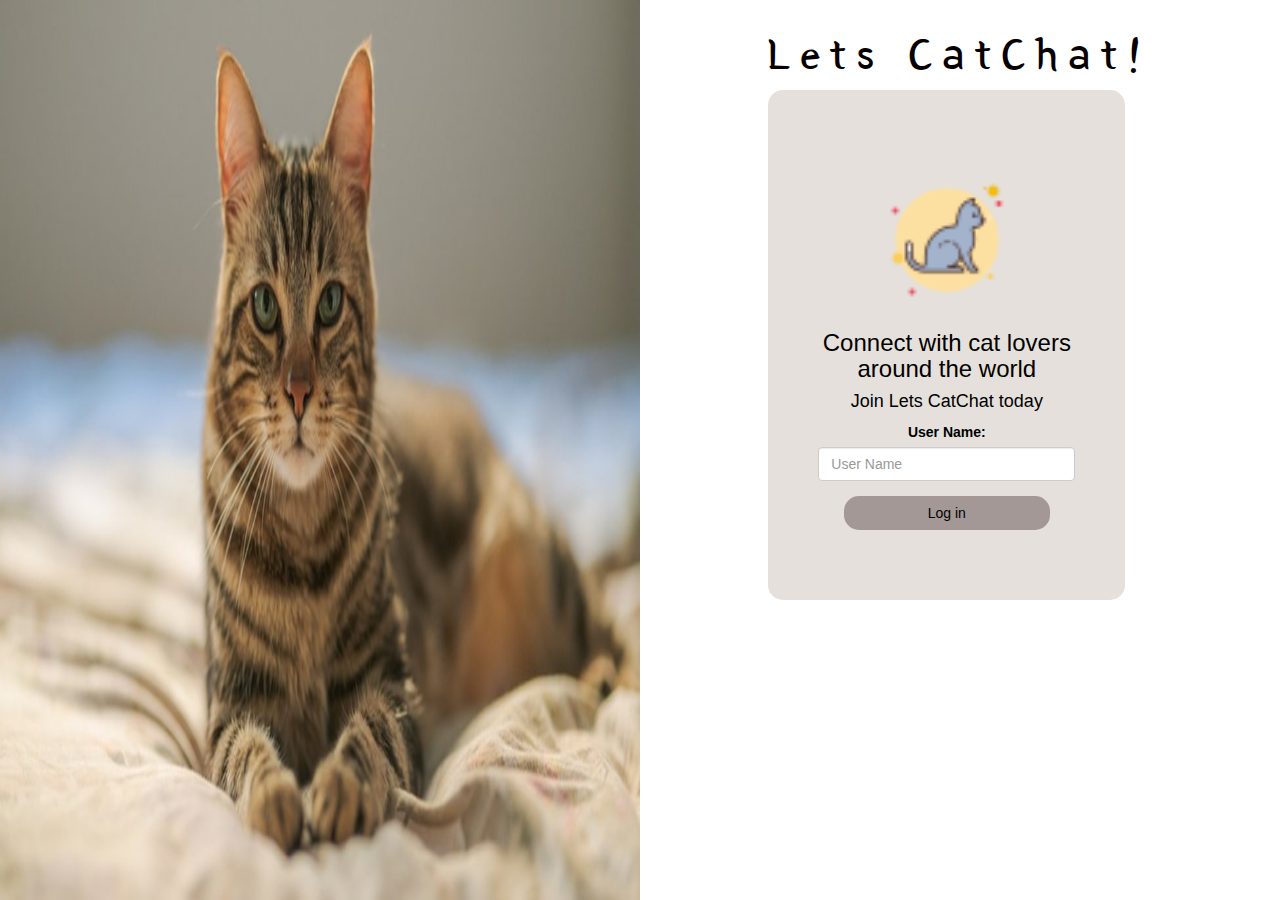
<file: index.html>
<!DOCTYPE html>
<html>
<head>
	<title>LetsCatChat</title>
<link href="https://fonts.googleapis.com/css?family=Yeon+Sung&display=swap" rel="stylesheet"><meta name="viewport" content="width=device-width, initial-scale=1">

<link rel="stylesheet" href="https://maxcdn.bootstrapcdn.com/bootstrap/3.4.0/css/bootstrap.min.css">
<script src="https://ajax.googleapis.com/ajax/libs/jquery/3.4.1/jquery.min.js"></script>
<script src="https://maxcdn.bootstrapcdn.com/bootstrap/3.4.0/js/bootstrap.min.js"></script>

<link rel="stylesheet" type="text/css" href="style.css">
<script src="main.js"></script>
</head>

<body> 


	<img id="cat_img" src="cat.jpg" >

	
	
	
	
	<div class="col-lg-4 col-md-4 log">

	<h1 class="header">	
		Lets CatChat!	
</h1>
<div class="login_div">
	<img src="icons8-cat-50.png" class="logo" >
		<h3 >Connect with cat lovers around the world</h3>
		<h4 >Join Lets CatChat today</h4>
		<div class="form-group">
		  <label >User Name:</label>
<input class="form-control" type="text" id="user_name" placeholder="User Name">
		</div>
		<button onclick="addUser()" id="login_button" class="btn ">Log in</button>
		<br><br>
	</div>
    

</div>

</body>
</html>
</file>
<file: style.css>
html, body
{
  height: 100%;
  margin: 0;
  color:black;
}

#img1{
    width: 500px;
    height: 330px;
}
#img2{
    width: 500px;
}


.header
{
	color: rgb(7, 0, 0);
	font-family: 'Yeon Sung';
	font-size: 45px;
	letter-spacing: 10px;
	
}
.header img
{
	width: 80px;
}
.log { 
	float: right;
    margin-top: 10px;
	margin-right: 100px;
   }
.login_div
{
	background: rgba(223, 216, 211, 0.8);
	
	border-radius: 15px;
	width:90%;
	height: 100%;
	padding:50px;
	text-align: center;
	
}

.logo
{
	width: 140px;margin-top: 30px;border-radius: 40px;
}

#login_button
{
	width: 80%;border-radius: 15px;
	background-color: rgb(163, 152, 150);
}

.room_name
{
	cursor: pointer;
	font-size: 20px;
}

#addrm
{
	background-color: rgb(165, 144, 113);
}
#logout
{
	font-size: 20px; float: right;
}


#output
{
	padding: 10px; width:80%;background: rgba(255,255,255,0.8);border-radius: 15px;
}

.input_div_room_page
{
	width: 80%;
}

.input_div label
{
	color: white;font-size: 20px;
}


.input_div_message_page
{
	position: fixed;bottom: 0px;width: 100%;background: rgba(255,255,255,0.8);
}
.input_div_message_page label
{
	color: black;
}
.input_div_message_page #msg
{
	width: 80%;
}
.input_div_message_page button
{
	margin-top: 15px;
	width: 50%; 
}
.color_white
{
	color: rgb(5, 4, 4)
}

.user_tick
{
	width:20px;
}
.message_h4
{
	padding-left:5px;color:grey;
}


#msg{
	z-index: 9999999;
}




.container:before {

    display: block;
    position: absolute;
    left: 0;
    top: 0;
    width: 100%;
    height: 100%;
    z-index: 0;
    opacity: 0.4;
    background-image: url('cat.jpg');
    background-repeat: no-repeat;
    background-position: 50% 0;
    
   
    background-size: cover;
}

.my_container {
	

	opacity: 100;
	z-index: 2;
	position: relative;
	

}
#cat_img
{
	height:100%;
	width:50%;
}
</file>
